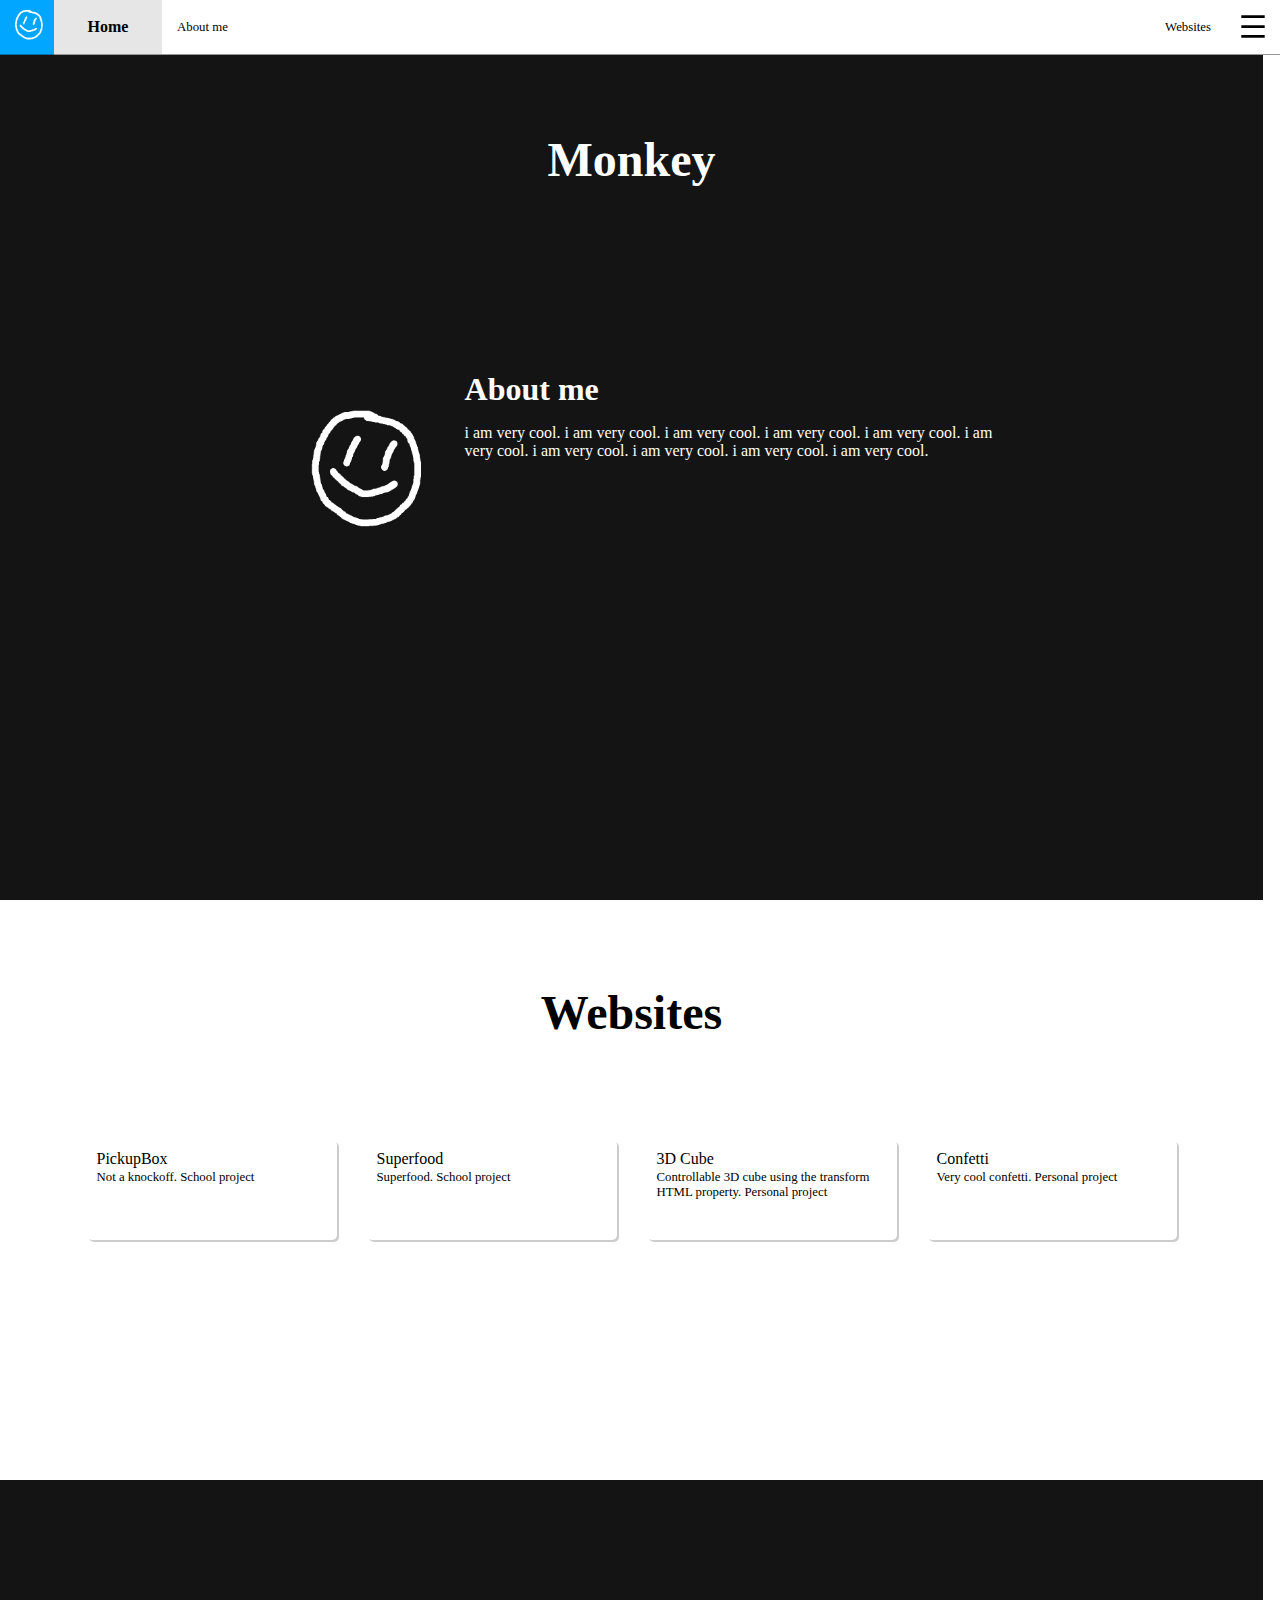
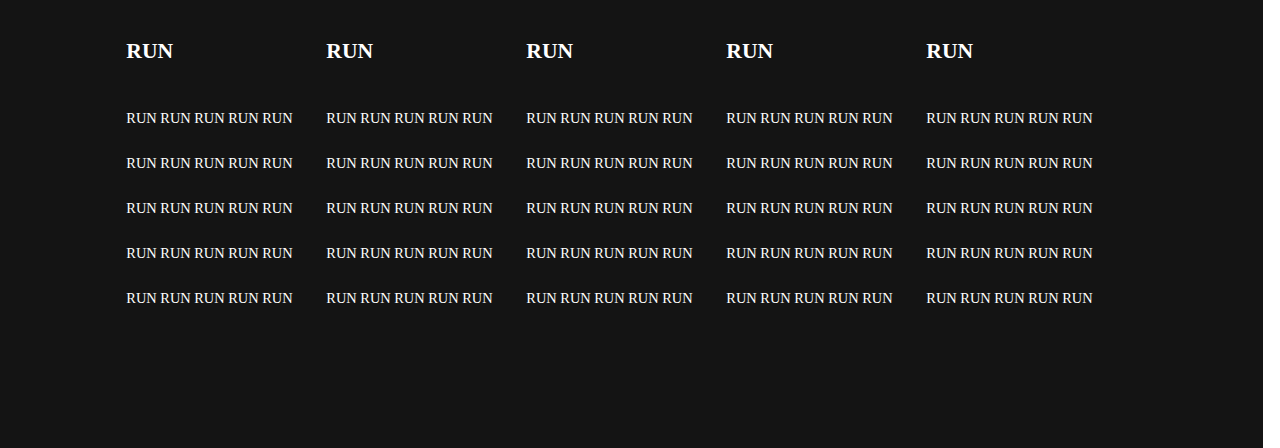
<file: index.html>
<!DOCTYPE html>
<html lang="en">
    <head>
        <title>Home</title>
        <meta charset="utf-8">
        <link rel="stylesheet" type="text/css" href="front_page/CSS/index.css">
        <meta name="description" content="Home">
        <meta name="keywords" content="github, git">
        <meta name="author" content="Me">
        <meta name="viewport" content="width=device-width, initial-scale=1.0">
        <link rel="icon" href="front_page/Images/logo.png">
    </head>
    <body>
        <div id="main"> <!--Hoved containeren-->
            <div id="screen_ui"> <!--Dette div elementet has posisjon fiksert sånn at den ikke påvirkes av scrolling-->
                <div id="screen_ui_visual">

                </div>
                <div id="screen_ui_interactables">
                    <div id="nav_bar_container"> <!--Nav bar containeren-->
                        <div id="nav_bar"> <!--Nav baren-->
                            <div id="nav_bar_button_container"> <!--Hjem knapp-->
                                <div id="nav_bar_logo_main">
                                    <img id="nav_bar_logo_image" src="front_page/Images/logo.png" alt="logo">
                                </div>
                                <div id="nav_bar_text_main">
                                    <div id="nav_bar_text">
                                        Home
                                    </div>
                                </div>
                            </div>
                            <div id="nav_bar_buttons"> <!--Knapper index.js lager knappene og plasserer dem inni her-->
                            </div>
                            <div id="nav_bar_menu"> <!--Meny knapp-->
                                <svg id="menu_logo" viewBox="0 0 24 24" fill="none" class="dig-UIIcon" width="32" height="32" focusable="false">
                                    <path d="M18.5 16.5h-13V18h13v-1.5Zm0-5.5h-13v1.5h13V11Zm0-5.5h-13V7h13V5.5Z" fill="currentColor"></path>
                                </svg>
                            </div>
                        </div>
                        <div id="nav_bar_borders"> <!--Custom borders-->
                            <div id="nav_bar_logo_border">
                                
                            </div>
                            <div id="nav_bar_white_border">

                            </div>
                        </div>
                    </div>
                </div>
            </div>
            <div id="scroller"> <!--Innhold i nettsiden-->
                <div id="scroller_main"> <!--Scroller containeren-->
                     <!--Alle seksjonene på siden-->
                    <div class="scroller_section" id="scroller_top">
                        <div id="scroller_top_main">
                            <div id="scroller_top_top">
                                <div id="scroller_top_top_main">
                                    <div id="scroller_top_top_text">
                                        Monkey
                                    </div>
                                </div>
                            </div>
                            <div id="scroller_top_middle">
                                <div id="scroller_top_middle_main">
                                    <div id="scroller_top_middle_image_container">
                                        <img id="top_image" src="front_page/Images/logo.png" alt="logo">
                                    </div>
                                    <div id="scroller_top_middle_text_container">
                                        <div id="scroller_top_middle_title_text_container">
                                            <div id="scroller_top_middle_title_text">
                                                About me
                                            </div>
                                        </div>
                                        <div id="scroller_top_middle_description_text_container">
                                            <div id="scroller_top_middle_description_text">
                                                i am very cool. i am very cool. i am very cool. i am very cool. i am very cool. i am very cool. i am very cool. i am very cool. i am very cool. i am very cool.
                                            </div>
                                        </div>
                                    </div>
                                </div>
                            </div>
                            <div id="scroller_top_bottom">
                                <div id="scroller_top_bottom_main">

                                </div>
                            </div>
                        </div>
                    </div>
                    <div class="scroller_section" id="scroller_websites">
                        <div id="scroller_websites_main">
                            <div id="scroller_websites_top">
                                <div id="scroller_websites_top_main">
                                    <div id="scroller_websites_top_text">
                                        Websites
                                    </div>
                                </div>
                            </div>
                            <div id="scroller_websites_main_websites_container">
                                <div id="scroller_websites_main_websites">
                                    <div id="scroller_websites_websites">

                                    </div>
                                </div>
                            </div>
                        </div>
                    </div>
                    <!--
                    <div class="scroller_section" id="scroller_info">
                        <div id="scroller_info_main">
                            
                        </div>
                    </div>
                    -->
                    <div class="scroller_section" id="scroller_bottom">
                        <div id="scroller_bottom_main">
                            <div id="scroller_bottom_sections_container">
                                <div id="scroller_bottom_sections">

                                </div>
                            </div>
                        </div>
                    </div>
                </div>
            </div>
        </div>
        <script src="front_page/JS/index.js"></script> <!--For at index.js skal funke må vi legge den til NEDERST på siden fordi alt unner dette skriptet defineres etter koden har kjørt-->
    </body>
</html>
</file>
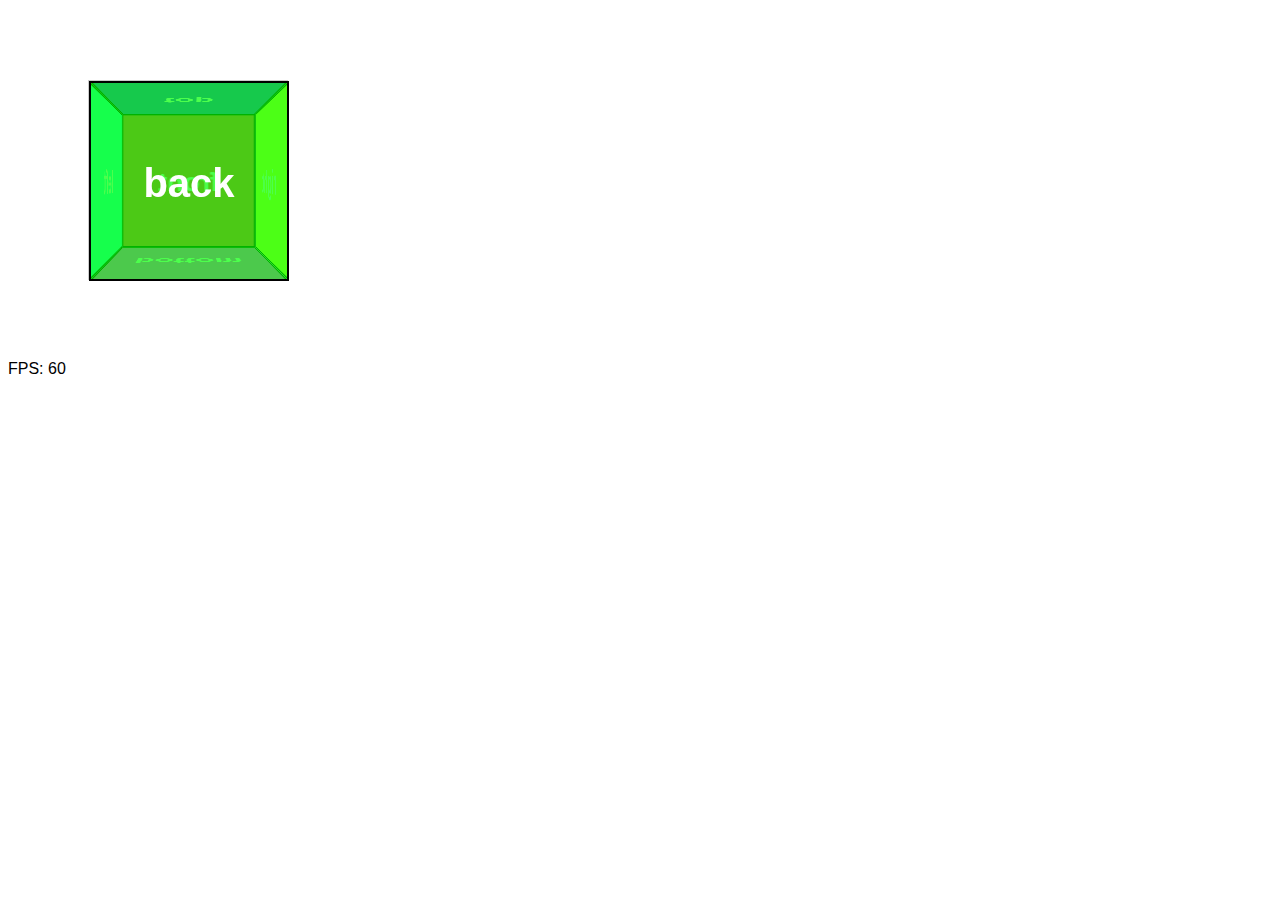
<file: pages/html_3dcube/index.html>
<!DOCTYPE html>
<html lang="en">
    <head>
        <title>title</title>
        <meta charset="utf-8">
        <link rel="stylesheet" type="text/css" href="CSS/index.css">
        <meta name="description" content="description">
        <meta name="keywords" content="keyword1, keyword2">
        <meta name="author" content="frontname lastname">
        <meta name="viewport" content="width=device-width, initial-scale=1.0">
    </head>
    <body>
        <div class="scene">
            <div id="cube">
                <div class="cube__face cube__face--front">front</div>
                <div class="cube__face cube__face--back">back</div>
                <div class="cube__face cube__face--right">right</div>
                <div class="cube__face cube__face--left">left</div>
                <div class="cube__face cube__face--top">top</div>
                <div class="cube__face cube__face--bottom">bottom</div>
            </div>
        </div>
        <div id="fps_counter">

        </div>
        <script src="JS/index.js"></script>
    </body>
</html>
</file>
<file: front_page/CSS/index.css>
/*----------*/





body {
    margin: 0;
    padding: 0;
    height: 100vh;
}





/*----------*/





#main {
    margin: 0;
    padding: 0;
    display: inline-block;
    background-color: rgb(255, 127.5, 127.5);
    width: 100%;
}





/*----------*/





#scroller {
    position: relative;
    width: 100%;
    height: 100%;
    top: 6vh;
}

#scroller_main {
    width: 100%;
    height: 100%;
}





/*----------*/





#scroller_top, #scroller_websites, #scroller_info, #scroller_bottom {
    width: 100%;
}

#scroller_top {
    height: 94vh;
}





/*----------*/





#scroller_top_main, #scroller_info_main {
    width: 100%;
    height: 100%;
}

#scroller_top_main {
    display: flex;
    flex-direction: column;
    background-color: rgb(20, 20, 20);
}

#scroller_websites_main {
    width: 100%;
    background-color: rgb(255, 255, 255);
}

#scroller_info_main {
    background-color: rgb(0, 200, 255);
}

#scroller_bottom_main {
    background-color: rgb(20, 20, 20);
}





/*----------*/





#scroller_top_top, #scroller_top_middle, #scroller_top_bottom {
    display: flex;
    align-items: center;
    justify-content: center;
    width: 100%;
}

#scroller_top_top {
    height: 25%;
}

#scroller_top_middle {
    height: 50%;
}

#scroller_top_bottom {
    height: 25%;
}

/*----------*/

#scroller_websites_top {
    display: flex;
    align-items: center;
    justify-content: center;
    height: 25vh;
}

#scroller_websites_main_websites_container {
    display: flex;
    justify-content: center;
    align-items: center;
    padding-bottom: 25vh;
}

/*----------*/

#scroller_bottom_sections_container {
    display: flex;
    flex-direction: row;
    justify-content: center;
    align-items: center;
    width: 100%;
}





/*----------*/





#scroller_top_top_main {
    width: 50%;
    height: 80%;
}

#scroller_top_middle_main {
    display: flex;
    flex-direction: row;
    width: 60%;
    height: 50%;
}

#scroller_top_bottom_main {
    width: 50%;
    height: 80%;
}

/*----------*/

#scroller_websites_top_main {
    width: 50%;
    height: 80%;
}

#scroller_websites_main_websites {
    display: flex;
    justify-content: center;
    align-items: center;
    width: 90%;
}


/*----------*/

#scroller_bottom_sections {
    display: flex;
    flex-direction: row;
    flex-wrap: wrap;
    justify-content: left;
    align-content: flex-start;
    width: 100%;
    padding: 10%;
}





/*----------*/





#scroller_top_top_text {
    display: flex;
    flex-direction: row;
    align-items: center;
    justify-content: center;
    width: 100%;
    height: 100%;
    font-size: 300%;
    font-family: Verdana;
    font-weight: bolder;
    color: rgb(255, 255, 255);
}

#scroller_top_middle_text_container {
    display: flex;
    flex-direction: column;
    width: 100%;
    height: 100%;
}

/*----------*/

#scroller_websites_websites {
    display: flex;
    flex-direction: row;
    flex-wrap: wrap;
    justify-content: center;
    align-content: flex-start;
    width: 100%;
    height: 100%;
}





/*----------*/





#scroller_websites_top_text {
    display: flex;
    flex-direction: row;
    align-items: center;
    justify-content: center;
    width: 100%;
    height: 100%;
    font-size: 300%;
    font-family: Verdana;
    font-weight: bolder;
    color: rgb(0, 0, 0);
}

#top_image {
    position: relative;
    transform: translate(-50%, -50%);
    top: 50%;
    left: 50%;
    height: 80%;
}




/*----------*/





#scroller_top_middle_title_text_container {
    display: flex;
    justify-content: left;
    align-items: center;
    width: 100%;
    height: 25%;
}

#scroller_top_middle_description_text_container {
    display: flex;
    justify-content: left;
    align-items: center;
    width: 100%;
    height: 75%;
}





/*----------*/





#scroller_top_middle_title_text, #scroller_top_middle_description_text {
    width: 100%;
    height: 100%;
    font-family: Verdana;
    color: rgb(255, 255, 255)
}

#scroller_top_middle_title_text {
    font-size: 200%;
    font-weight: bolder;
}

#scroller_top_middle_description_text {
    font-size: 100%;
    font-weight: normal;
}





/*----------*/





#screen_ui {
    position: fixed;
    z-index: 10;
    height: 100%;
    width: 100%;
    pointer-events: none;
}

#screen_ui > * {
    position: fixed;
    height: 100%;
    width: 100%;
}

#screen_ui_visual > * {
    pointer-events: none;
}

#screen_ui_interactables > * {
    pointer-events: all;
}





/*----------*/





#nav_bar_container {
    height: 6%;
    width: 100%;
}

#nav_bar {
    display: flex;
    flex-direction: row;
    height: 100%;
    width: 100%;
    background-color: rgb(255, 255, 255);
}

#nav_bar_borders {
    display: flex;
    flex-direction: row;
    height: 1px;
}

#nav_bar_logo_border {
    position: relative;
    background-color: rgb(0, 113, 173);
}

#nav_bar_white_border {
    position: relative;
    background-color: rgb(150, 150, 150);
}

#nav_bar_button_container {
    display: flex;
    flex-direction: row;
    height: 100%;
    background-color: rgb(255, 255, 255);
}

#nav_bar_menu {
    height: 100%;
    background-color: rgb(255, 255, 255);
}

#menu_logo {
    position: relative;
    top: 50%;
    left: 50%;
    transform: translate(-50%, -50%);
    width: 80%;
    height: 80%;
}

#nav_bar_buttons {
    display: flex;
    flex-direction: row;
    height: 100%;
}

.nav_bar_button {
    display: flex;
    flex-direction: row;
    justify-content: center;
    align-items: center;
    background-color: rgb(255, 255, 255);
}

.nav_bar_button_text {
    display: flex;
    flex-direction: row;
    justify-content: center;
    align-items: center;
    margin: 15px;
    font-family: Verdana;
    font-size: 80%;
}

#nav_bar_logo_main {
    height: 100%;
    width: 100%;
    background-color: rgb(0, 166, 255);
}

#nav_bar_logo_image {
    position: relative;
    top: 50%;
    left: 50%;
    transform: translate(-50%, -50%);
    width: 80%;
    height: 80%;
}

#nav_bar_text_main {
    width: 100%;
    height: 100%;
}

#nav_bar_text {
    display: flex;
    flex-direction: row;
    justify-content: center;
    align-items: center;
    width: 100%;
    height: 100%;
    font-family: Verdana;
    font-weight: bolder;
}





/*----------*/





.scroller_websites_website {
    display: flex;
    flex-direction: column;
    justify-content: center;
    align-items: center;
    overflow: hidden;
    margin: 15px;
    width: 250px;
    height: 100px;
    border-radius: 5px;
    box-shadow: 2px 2px 0px 0px rgba(0, 0, 0, 0.2);
    background-color: rgb(255, 255, 255);
}

.scroller_websites_website_info_container {
    display: flex;
    justify-content: center;
    align-items: center;
    width: 100%;
    height: 100%;
}

.scroller_websites_website_info {
    display: flex;
    flex-direction: column;
    width: 100%;
    height: 100%;
}

.scroller_websites_website_title, .scroller_websites_website_description {
    display: flex;
    flex-direction: row;
    justify-content: left;
    align-items: flex-start;
    width: 100%;
    font-family: Verdana;
}

.scroller_websites_website_title {
    height: 25%;
    font-size: 100%;
}

.scroller_websites_website_description {
    height: 75%;
    font-size: 80%;
}

.scroller_bottom_section {
    display: flex;
    flex-direction: column;
    width: auto;
    height: auto;
    min-width: 200px;
    max-width: 500px;
}

.scroller_bottom_section_text_container {
    width: 100%;
    height: 10vh;
}

.scroller_bottom_section_text {
    display: flex;
    flex-direction: row;
    justify-content: left;
    align-items: center;
    width: 100%;
    height: 100%;
    font-family: Verdana;
    font-weight: bolder;
    font-size: 135%;
    color: rgb(255, 255, 255);
}

.scroller_bottom_section_items_container {
    width: 100%;
}

.scroller_bottom_section_item {
    display: flex;
    flex-direction: column;
    width: 100%;
    height: 5vh;
}

.scroller_bottom_section_item_text {
    display: flex;
    flex-direction: row;
    justify-content: left;
    align-items: center;
    width: 100%;
    height: 100%;
    font-family: Verdana;
    font-size: 90%;
    color: rgb(255, 255, 255);
}

.website_hover_title, .website_total_name, .website_total_amount, .website_total_unit, .website_hover_ingredient_name, .website_hover_ingredient_amount, .website_hover_ingredient_unit {
    font-family: Verdana;
    font-size: 100%;
}

.scroller_website_hover {
    position: fixed;
    display: flex;
    flex-direction: column;
    width: 200px;
    padding: 20px;
    background-color: rgb(255, 255, 255);
    border-radius: 5px;
    box-shadow: 2px 2px 0px 0px rgba(0, 0, 0, 0.2);
    transform-style: preserve-3d;
}

.website_hover_title, .website_total_name, .website_total_amount, .website_total_unit {
    display: flex;
    flex-direction: row;
    justify-content: left;
    align-items: center;
    width: 100%;
    font-weight: bolder;
}

.website_hover_ingredients {
    display: flex;
    flex-direction: column;
    justify-content: left;
    align-items: center;
    width: 100%;
}

.website_hover_ingredient_name, .website_total_name, .website_hover_ingredient_amount, .website_total_amount, .website_hover_ingredient_unit, .website_total_unit {
    display: flex;
    flex-direction: row;
    justify-content: left;
    align-items: center;
    height: 100%;
}

.website_hover_ingredient {
    display: flex;
    flex-direction: row;
    justify-content: left;
    align-items: center;
    width: 100%;
}

.website_hover_ingredient_name, .website_total_name {
    width: 60%;
}

.website_hover_ingredient_amount, .website_total_amount {
    width: 30%;
}

.website_hover_ingredient_unit, .website_total_unit {
    width: 10%;
}

/*Ekstra små skjermer: mobiler*/
@media only screen and (max-width: 600px) {
    #scroller_top_middle_main {
        flex-direction: column;
        align-items: center;
        width: 100%;
        height: 100%;
    }

    #scroller_top_middle_image_container {
        height: 50%;
    }

    #scroller_top_middle_text_container {
        width: 80%;
    }
}

/*Små skjermer: store mobiler og små nettbrett*/
@media only screen and (min-width: 600px) {
    #scroller_top_middle_main {
        flex-direction: column;
        align-items: center;
        width: 100%;
        height: 100%;
    }

    #scroller_top_middle_image_container {
        height: 50%;
    }

    #scroller_top_middle_text_container {
        width: 80%;
    }
}

/*Medium skjermer: nettbrett*/
@media only screen and (min-width: 768px) {
    #scroller_top_middle_main {
        flex-direction: row;
        width: 60%;
        height: 50%;
    }
    #scroller_top_middle_image_container {
        height: 100%;
    }
}

/*Store skjermer: laptoper og monitorer*/
@media only screen and (min-width: 992px) {

}

/*Ekstra store skjermer: store laptoper og store monitorer*/
@media only screen and (min-width: 1200px) {

}







.confetti {
    position: absolute;
    transform-style: preserve-3d;
}
</file>
<file: pages/html_3dcube/CSS/index.css>
* { box-sizing: border-box; }

body { font-family: sans-serif; }

.scene {
  width: 200px;
  height: 200px;
  border: 1px solid #CCC;
  margin: 80px;
  perspective: 400px;
}

#cube {
  width: 200px;
  height: 200px;
  position: relative;
  transform-style: preserve-3d;
}

.cube__face {
  position: absolute;
  width: 200px;
  height: 200px;
  border: 2px solid black;
  line-height: 200px;
  font-size: 40px;
  font-weight: bold;
  color: white;
  text-align: center;
}

.cube__face--front  { background: hsla(  0, 100%, 50%, 0.7); }
.cube__face--right  { background: hsla( 60, 100%, 50%, 0.7); }
.cube__face--back   { background: hsla(120, 100%, 50%, 0.7); }
.cube__face--left   { background: hsla(180, 100%, 50%, 0.7); }
.cube__face--top    { background: hsla(240, 100%, 50%, 0.7); }
.cube__face--bottom { background: hsla(300, 100%, 50%, 0.7); }

.cube__face--front  { transform: rotateY(180deg) translateZ(100px); }
.cube__face--right  { transform: rotateY( 90deg) translateZ(100px); }
.cube__face--back   { transform: rotateY( 0deg) translateZ(100px); }
.cube__face--left   { transform: rotateY(-90deg) translateZ(100px); }
.cube__face--top    { transform: rotateX( 90deg) translateZ(100px); }
.cube__face--bottom { transform: rotateX(-90deg) translateZ(100px); }

label { margin-right: 10px; }
</file>
